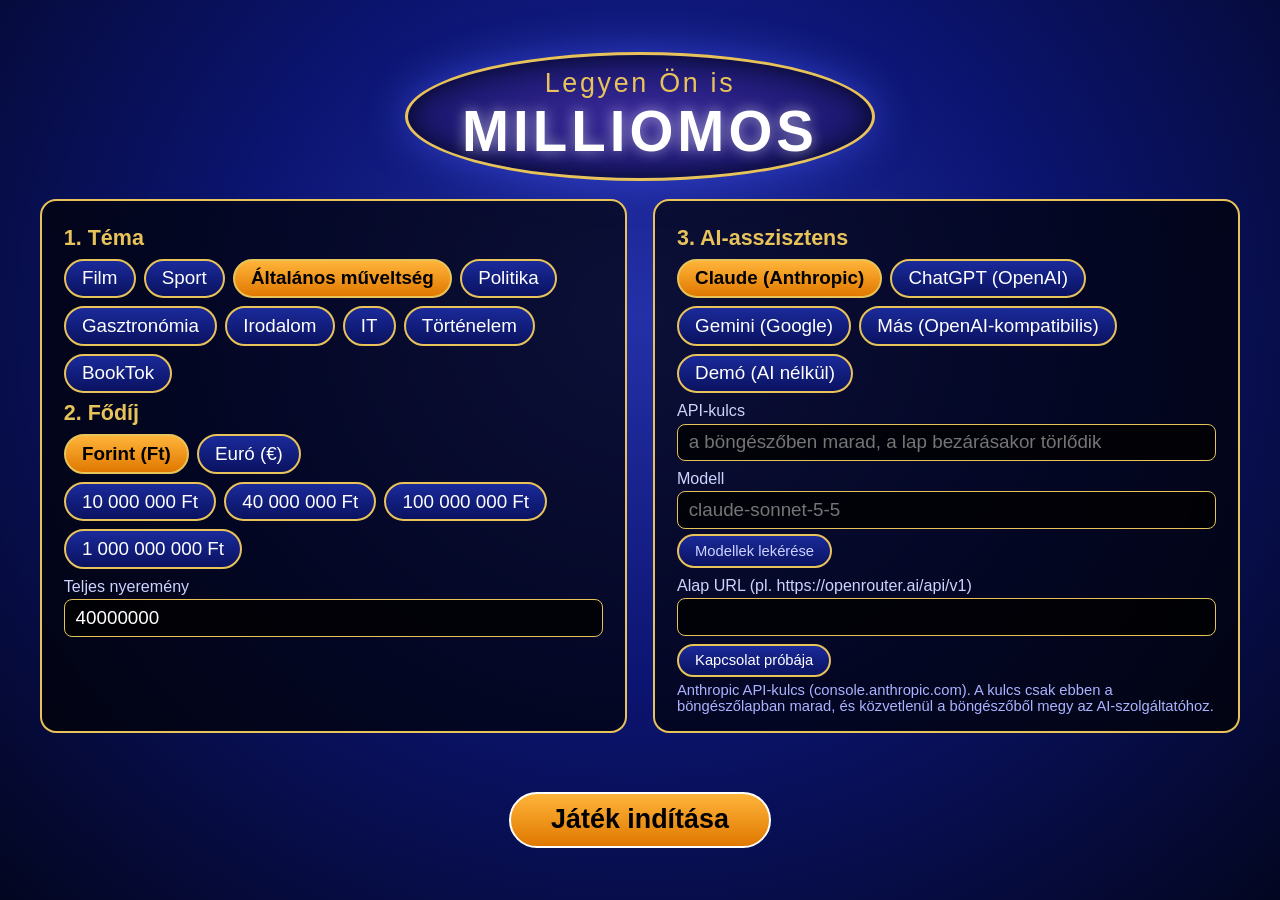
<file: index.html>
<!doctype html>
<html lang="hu">
<head>
<meta charset="utf-8">
<meta name="viewport" content="width=device-width, initial-scale=1">
<title>Legyen Ön is milliomos?</title>
<link rel="stylesheet" href="style.css">
</head>
<body>
<div id="kijelzo">

  <!-- KEZDŐKÉPERNYŐ -->
  <section id="kezdo" class="kepernyo aktiv">
    <div class="logo"><span>Legyen Ön is</span><b>MILLIOMOS</b></div>
    <div class="kezdo-racs">
      <div class="doboz">
        <h3>1. Téma</h3>
        <div class="gombsor" id="temak"></div>
        <h3>2. Fődíj</h3>
        <div class="gombsor" id="penznemek">
          <button class="valaszto" data-p="HUF">Forint (Ft)</button>
          <button class="valaszto" data-p="EUR">Euró (€)</button>
        </div>
        <div class="gombsor" id="eloszto"></div>
        <label class="mezo">Teljes nyeremény
          <input id="fodij" type="number" min="15" step="1">
        </label>
      </div>
      <div class="doboz">
        <h3>3. AI-asszisztens</h3>
        <div class="gombsor" id="szolgaltatok"></div>
        <label class="mezo" id="kulcs-sor">API-kulcs
          <input id="kulcs" type="password" autocomplete="off" placeholder="a böngészőben marad, a lap bezárásakor törlődik">
        </label>
        <label class="mezo" id="modell-sor">Modell
          <input id="modell" type="text" autocomplete="off" list="modell-lista">
          <datalist id="modell-lista"></datalist>
          <button type="button" class="valaszto" id="modellek-gomb" style="margin-top:.4rem;font-size:1.1rem">Modellek lekérése</button>
        </label>
        <label class="mezo" id="url-sor">Alap URL (pl. https://openrouter.ai/api/v1)
          <input id="alapurl" type="text" autocomplete="off">
        </label>
        <button type="button" class="valaszto" id="proba-gomb" style="font-size:1.1rem">Kapcsolat próbája</button>
        <p class="sugo" id="proba-eredmeny"></p>
        <p class="sugo" id="ai-sugo"></p>
      </div>
    </div>
    <p id="kezdo-hiba" class="hiba"></p>
    <button id="inditas" class="nagy-gomb">Játék indítása</button>
  </section>

  <!-- BETÖLTÉS -->
  <section id="betoltes" class="kepernyo">
    <div class="logo"><span>Legyen Ön is</span><b>MILLIOMOS</b></div>
    <p class="betoltes-szoveg">Az AI most állítja össze a kérdéseket…</p>
    <div class="pontok"><i></i><i></i><i></i></div>
    <p id="idoszamlalo" class="sugo"></p>
    <pre id="naplo"></pre>
    <button id="megse" class="nagy-gomb kicsi-gomb">Mégse</button>
  </section>

  <!-- JÁTÉK -->
  <section id="jatek" class="kepernyo">
    <div class="bal">
      <div class="felso">
        <div class="segitsegek">
          <button class="segitseg" id="seg-felezo" title="Felező">50:50</button>
          <button class="segitseg" id="seg-telefon" title="Telefonos segítség">☎</button>
          <button class="segitseg" id="seg-kozonseg" title="Közönség segítsége">👥</button>
        </div>
        <div class="tema-cimke" id="tema-cimke"></div>
      </div>
      <div class="kozep"><div class="logo kicsi"><span>Legyen Ön is</span><b>MILLIOMOS</b></div></div>
      <div class="also">
        <div class="kerdes-doboz hex" id="kerdes"></div>
        <div class="valaszok" id="valaszok"></div>
      </div>
    </div>
    <aside class="jobb">
      <ol id="letra"></ol>
      <div class="vezerlok">
        <button id="b-vegleges" class="vez">Végleges válasz</button>
        <button id="b-forras" class="vez" hidden>🔍 Forrás ellenőrzés</button>
        <button id="b-tovabb" class="vez" hidden>Tovább ▶</button>
        <div class="vez-sor">
          <button id="b-feladom" class="vez kicsi-vez">Feladom</button>
          <button id="b-hang" class="vez kicsi-vez">🔊</button>
          <button id="b-teljes" class="vez kicsi-vez">⛶</button>
        </div>
      </div>
    </aside>
  </section>

  <!-- VÉGE -->
  <section id="vege" class="kepernyo">
    <div class="logo"><span>Legyen Ön is</span><b>MILLIOMOS</b></div>
    <p id="vege-cim" class="vege-cim"></p>
    <p id="vege-osszeg" class="vege-osszeg"></p>
    <button id="ujra" class="nagy-gomb">Új játék</button>
  </section>

  <!-- FELUGRÓ ABLAK (segítségek, forrás) -->
  <div id="takaro" class="takaro" hidden>
    <div class="ablak">
      <div id="ablak-tartalom"></div>
      <button id="ablak-zar" class="nagy-gomb kicsi-gomb">Bezár</button>
    </div>
  </div>
</div>
<script src="demo.js"></script>
<script src="qr.js"></script>
<script src="kozonseg.js"></script>
<script src="ai.js"></script>
<script src="app.js"></script>
</body>
</html>
</file>
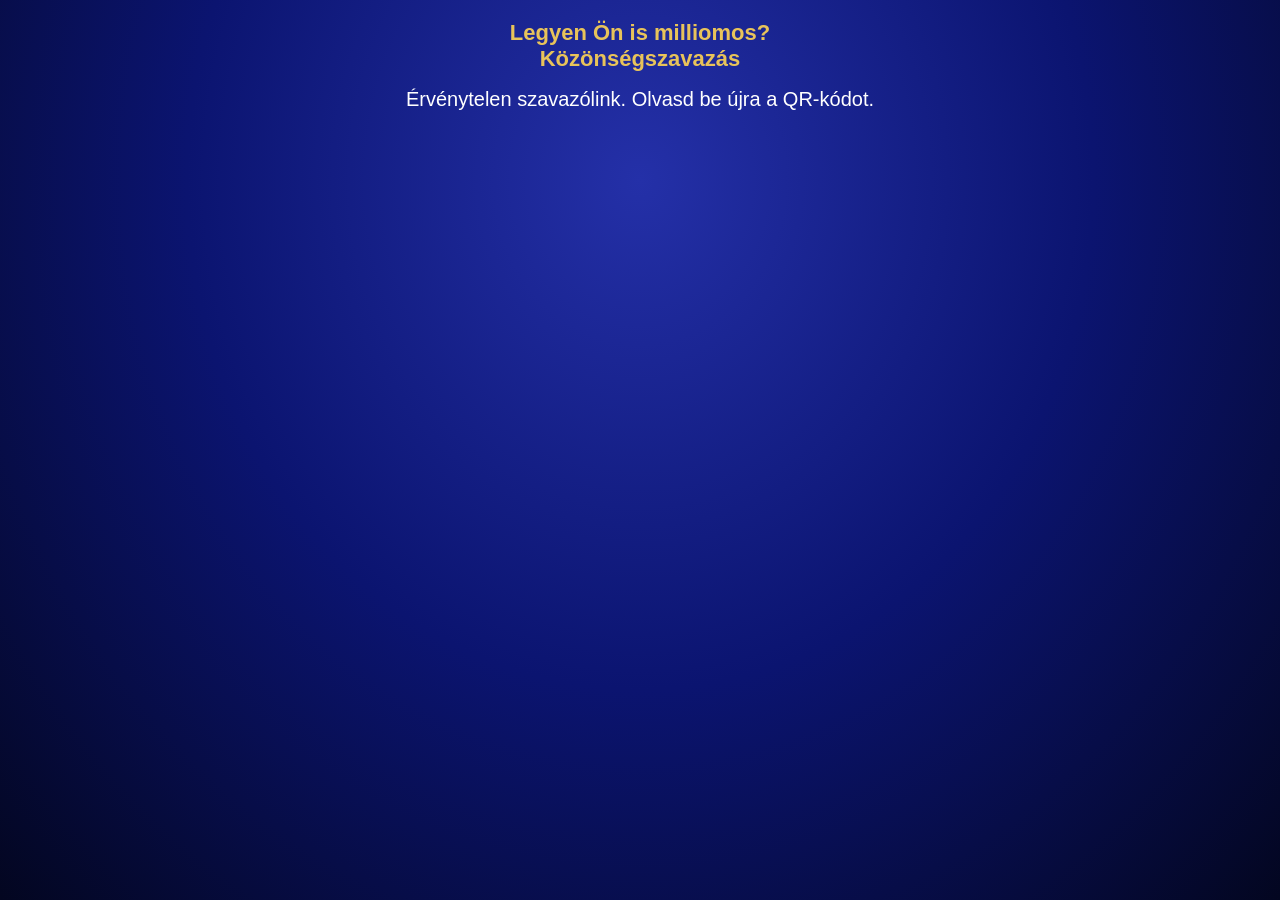
<file: szavaz.html>
<!doctype html>
<html lang="hu">
<head>
<meta charset="utf-8">
<meta name="viewport" content="width=device-width, initial-scale=1">
<title>Közönségszavazás</title>
<style>
  *{box-sizing:border-box}
  body{margin:0;min-height:100vh;background:radial-gradient(ellipse at 50% 20%,#2430a8,#0b1470 50%,#030620);color:#fff;font-family:"Segoe UI",Arial,sans-serif;display:flex;flex-direction:column;align-items:center;padding:20px 16px;gap:16px}
  h1{margin:0;font-size:22px;text-align:center;color:#e8c35a}
  #uzenet{font-size:20px;text-align:center;min-height:56px}
  #gombok{display:grid;grid-template-columns:1fr 1fr;gap:14px;width:100%;max-width:420px}
  #kerdes{font-size:22px;text-align:center;max-width:420px;line-height:1.35;background:#0a1260;border:2px solid #e8c35a;border-radius:14px;padding:14px 16px}
  #kerdes:empty{display:none}
  #gombok{grid-template-columns:1fr !important}
  button{font:inherit;font-size:22px;font-weight:700;color:#fff;border:3px solid #e8c35a;border-radius:18px;padding:16px 14px;background:linear-gradient(#2a3ad0,#0a1260);display:flex;gap:12px;align-items:center;text-align:left}
  button b{font-size:32px;color:#f39a1e;min-width:34px}
  button.kivalasztott b{color:#000}
  button.kivalasztott{background:linear-gradient(#ffb43a,#e07800);color:#000}
  button:disabled{opacity:.45}
  .kicsi{font-size:14px;color:#aab3ff;text-align:center}
</style>
</head>
<body>
<h1>Legyen Ön is milliomos?<br>Közönségszavazás</h1>
<div id="kerdes"></div>
<div id="uzenet">Kapcsolódás…</div>
<div id="gombok"></div>
<div class="kicsi" id="lab"></div>
<script>
'use strict';
const P = new URLSearchParams(location.search), T = P.get('t') || '', NTFY = P.get('ntfy') || 'https://ntfy.sh';
const $ = s => document.querySelector(s);
let id; try { id = localStorage.getItem('milliomos-id'); if (!id) { id = Math.random().toString(36).slice(2, 12); localStorage.setItem('milliomos-id', id); } } catch { id = Math.random().toString(36).slice(2, 12); }
let all = { nyitva: false, q: null, o: [], k: '', s: {} }, valasztott = null;

function rajz() {
  $('#kerdes').textContent = all.k || '';
  const g = $('#gombok'); g.textContent = '';
  all.o.forEach(b => {
    const gomb = document.createElement('button'); gomb.dataset.b = b; gomb.className = b === valasztott ? 'kivalasztott' : ''; gomb.disabled = !all.nyitva;
    const betu = document.createElement('b'); betu.textContent = b + ':'; const szoveg = document.createElement('span'); szoveg.textContent = all.s[b] || '';
    gomb.append(betu, szoveg); g.appendChild(gomb);
  });
  $('#uzenet').textContent = !all.q ? 'Várj, amíg a játékvezető elindítja a szavazást.'
    : !all.nyitva ? (valasztott ? `A szavazás lezárult. A te szavazatod: ${valasztott}.` : 'A szavazás lezárult.')
    : valasztott ? `Elküldve: ${valasztott} ✔ Módosíthatod, amíg a szavazás nyitva van.` : 'Szavazz! Melyik a helyes válasz?';
}
if (!/^milliomos-[a-z0-9]{8,32}$/.test(T)) { $('#uzenet').textContent = 'Érvénytelen szavazólink. Olvasd be újra a QR-kódot.'; }
else {
  rajz();
  const es = new EventSource(`${NTFY}/${T}/sse?since=20m`);
  es.onerror = () => { $('#lab').textContent = 'Kapcsolódási probléma – megpróbálom újra…'; };
  es.onopen = () => { $('#lab').textContent = ''; };
  es.onmessage = e => {
    try {
      const m = JSON.parse(JSON.parse(e.data).message);
      if (m.t === 'nyit' && typeof m.q === 'string' && Array.isArray(m.o) && m.o.every(x => /^[A-D]$/.test(x))) {
        if (m.q !== all.q) valasztott = null; all = { nyitva: true, q: m.q, o: m.o, k: typeof m.k === 'string' ? m.k : '', s: m.s && typeof m.s === 'object' ? m.s : {} }; rajz();
      } else if (m.t === 'zar' && m.q === all.q) { all.nyitva = false; rajz(); }
    } catch {}
  };
  $('#gombok').addEventListener('click', async e => {
    const b = e.target.closest('button'); if (!b || !all.nyitva) return;
    const v = b.dataset.b;
    try {
      const r = await fetch(`${NTFY}/${T}`, { method: 'POST', body: JSON.stringify({ t: 'szav', q: all.q, id, v }) });
      if (!r.ok) throw new Error(); valasztott = v; rajz();
    } catch { $('#uzenet').textContent = 'Nem sikerült elküldeni, próbáld újra.'; }
  });
}
</script>
</body>
</html>
</file>
<file: style.css>
:root{--kek:#0b1a6b;--sotet:#050a33;--arany:#e8c35a;--narancs:#f39a1e;--zold:#1fa84f;--piros:#d33;--szoveg:#fff}
*{box-sizing:border-box}
html{font-size:min(1.9vh,1.05vw)}
body{margin:0;background:#000;color:var(--szoveg);font-family:"Segoe UI",Arial,sans-serif;overflow:hidden}
#kijelzo{width:100vw;height:100vh;background:radial-gradient(ellipse at 50% 35%,#2430a8 0,#0b1470 45%,#030620 100%);position:relative}
button{font:inherit;color:inherit;cursor:pointer}
.kepernyo{display:none;position:absolute;inset:0;padding:2rem 3rem}
.kepernyo.aktiv{display:flex}
#kezdo,#betoltes,#vege{flex-direction:column;align-items:center;justify-content:center;gap:1.4rem}
.logo{text-align:center;border:.25rem solid var(--arany);border-radius:50%;padding:1rem 4rem;background:radial-gradient(ellipse,#3b2a9a,#0a0f5a);box-shadow:0 0 3rem #4a5cff88,inset 0 0 2rem #000a}
.logo span{display:block;font-size:2rem;letter-spacing:.2rem;color:var(--arany)}
.logo b{display:block;font-size:4.2rem;letter-spacing:.3rem;text-shadow:0 0 1rem #fff8}
.logo.kicsi{padding:.6rem 3rem;transform:scale(.8)}
.kezdo-racs{display:grid;grid-template-columns:1fr 1fr;gap:2rem;width:100%;max-width:90rem}
.doboz{background:#000a;border:.15rem solid var(--arany);border-radius:1.2rem;padding:1.2rem 1.6rem}
.doboz h3{margin:.6rem 0;color:var(--arany);font-size:1.6rem}
.gombsor{display:flex;flex-wrap:wrap;gap:.6rem;margin-bottom:.6rem}
.valaszto{background:linear-gradient(#1a2a9a,#0a1260);border:.15rem solid var(--arany);border-radius:2rem;padding:.5rem 1.2rem;font-size:1.4rem}
.valaszto.kivalasztva{background:linear-gradient(#ffb43a,#e07800);color:#000;font-weight:700}
.mezo{display:block;font-size:1.2rem;margin:.6rem 0;color:#cdd3ff}
.mezo input{display:block;width:100%;margin-top:.25rem;font-size:1.4rem;padding:.5rem .8rem;border-radius:.6rem;border:.1rem solid var(--arany);background:#000c;color:#fff}
.sugo{font-size:1.1rem;color:#aab3ff;margin:.4rem 0 0}
.hiba{color:#ff8a8a;font-size:1.4rem;min-height:1.6rem;margin:0;text-align:center;max-width:70rem}
.nagy-gomb{background:linear-gradient(#ffb43a,#e07800);border:.2rem solid #fff;border-radius:3rem;padding:.8rem 3rem;font-size:2rem;font-weight:700;color:#000}
.nagy-gomb:hover,.vez:hover:not(:disabled){filter:brightness(1.15)}
.nagy-gomb.kicsi-gomb{font-size:1.4rem;padding:.4rem 1.6rem}
.betoltes-szoveg{font-size:2rem}
.pontok i{display:inline-block;width:1.4rem;height:1.4rem;margin:0 .4rem;border-radius:50%;background:var(--arany);animation:pont 1s infinite}
.pontok i:nth-child(2){animation-delay:.2s}.pontok i:nth-child(3){animation-delay:.4s}
@keyframes pont{0%,100%{opacity:.2}50%{opacity:1}}

/* játék */
#jatek{gap:2rem;padding:1.5rem 2rem}
.bal{flex:1;display:flex;flex-direction:column;min-width:0}
.felso{display:flex;justify-content:space-between;align-items:center}
.segitsegek{display:flex;gap:1rem}
.segitseg{width:7rem;height:4.2rem;border-radius:50%/50%;border:.2rem solid var(--arany);background:radial-gradient(#2a3ad0,#0a1260);font-size:1.7rem;font-weight:700}
.segitseg:hover:not(:disabled){filter:brightness(1.3)}
.segitseg:disabled{opacity:.55}
.segitseg.hasznalt{opacity:.9;background:#222;border-color:#666;color:#999;position:relative}
.segitseg.hasznalt::after{content:"✕";position:absolute;inset:0;display:flex;align-items:center;justify-content:center;font-size:4rem;color:var(--piros);font-weight:900}
.tema-cimke{font-size:1.6rem;color:var(--arany);letter-spacing:.1rem}
.kozep{flex:1;display:flex;align-items:center;justify-content:center}
.hex{clip-path:polygon(2.5rem 0,calc(100% - 2.5rem) 0,100% 50%,calc(100% - 2.5rem) 100%,2.5rem 100%,0 50%)}
.kerdes-doboz,.valasz{background:linear-gradient(#0f1d8f,#050c52);border:0;position:relative}
.kerdes-doboz{padding:1.6rem 5rem;font-size:2.3rem;text-align:center;min-height:9rem;display:flex;align-items:center;justify-content:center;margin-bottom:1rem;filter:drop-shadow(0 0 .3rem var(--arany))}
.valaszok{display:grid;grid-template-columns:1fr 1fr;gap:.9rem 1.5rem}
.valasz{padding:1rem 3.5rem;font-size:2rem;text-align:left;display:flex;gap:1rem;align-items:center;min-height:5.6rem;filter:drop-shadow(0 0 .2rem var(--arany));transition:background .2s}
.valasz b{color:var(--narancs);font-size:2rem}
.valasz:hover:not(:disabled){background:linear-gradient(#2a3ad0,#0a1670)}
.valasz.kijelolt{background:linear-gradient(#ffb43a,#e07800);color:#000}.valasz.kijelolt b{color:#000}
.valasz.zold{background:linear-gradient(#35d870,#0e7a30);color:#fff;animation:villog .5s 4}.valasz.zold b{color:#fff}
.valasz.piros{background:linear-gradient(#f55,#900)}
.valasz.eltunt{visibility:hidden}
.valasz:disabled{cursor:default}
@keyframes villog{50%{filter:brightness(1.8)}}
.jobb{width:23rem;display:flex;flex-direction:column;gap:.8rem}
#letra{list-style:none;margin:0;padding:.6rem;display:flex;flex-direction:column-reverse;gap:.2rem;background:#000a;border:.15rem solid var(--arany);border-radius:1rem}
#letra li{display:flex;justify-content:space-between;font-size:1.45rem;padding:.12rem .8rem;border-radius:.4rem;color:var(--narancs);font-weight:600}
#letra li.biztos{color:#fff}
#letra li.mostani{background:var(--narancs);color:#000}
#letra li.elert{color:#6f7ad8}
.vezerlok{display:flex;flex-direction:column;gap:.5rem}
.vez{background:linear-gradient(#2a3ad0,#0a1260);border:.15rem solid var(--arany);border-radius:.8rem;padding:.6rem;font-size:1.4rem}
.vez:disabled{opacity:.4;cursor:default}
.vez.kiemelt{background:linear-gradient(#ffb43a,#e07800);color:#000;font-weight:700}
.vez[hidden]{display:none}
.vez-sor{display:flex;gap:.5rem}.kicsi-vez{flex:1;font-size:1.2rem}

/* vége */
.vege-cim{font-size:3rem;margin:0}.vege-osszeg{font-size:6rem;margin:0;color:var(--arany);font-weight:800;text-shadow:0 0 2rem #e8c35a88}

/* felugró ablak */
.takaro{position:absolute;inset:0;background:#000b;display:flex;align-items:center;justify-content:center;z-index:10}
.takaro[hidden]{display:none}
.ablak{background:linear-gradient(#0f1d8f,#050c52);border:.2rem solid var(--arany);border-radius:1.5rem;padding:2rem 3rem;min-width:50rem;max-width:80rem;text-align:center;display:flex;flex-direction:column;gap:1.5rem;align-items:center}
.ablak h2{margin:0;color:var(--arany);font-size:2.4rem}
.ablak p{font-size:1.7rem;margin:.3rem 0}
.ablak .nagy{font-size:2.2rem}
.ablak ul{text-align:left;font-size:1.5rem;margin:0}
.ablak a{color:#9cc0ff}
.ablak .ido{font-size:4rem;color:var(--narancs);font-weight:800}
.diagram{display:flex;gap:2rem;align-items:flex-end;height:20rem}
.oszlop{display:flex;flex-direction:column;align-items:center;justify-content:flex-end;height:100%;width:8rem}
.oszlop div{width:100%;background:linear-gradient(#ffb43a,#e07800);border-radius:.4rem .4rem 0 0;transition:height 1s}
.oszlop span{font-size:1.6rem;font-weight:700}.oszlop em{font-style:normal;font-size:2rem;color:var(--arany)}
.itelet{font-size:2.4rem;font-weight:800;padding:.3rem 1.6rem;border-radius:2rem}
.itelet.megerositve{background:var(--zold)}.itelet.ketseges{background:var(--narancs);color:#000}.itelet.hibas{background:var(--piros)}
.linkek{display:flex;gap:1rem;flex-wrap:wrap;justify-content:center}
.linkek a{background:#000a;border:.1rem solid var(--arany);border-radius:2rem;padding:.4rem 1.2rem;font-size:1.4rem;text-decoration:none}

@media (max-width:900px){html{font-size:2vw}.kezdo-racs{grid-template-columns:1fr}.kepernyo{overflow:auto}}

#kezdo{overflow-y:auto;justify-content:safe center}
.hiba:not(:empty){background:#400;border:.15rem solid #f66;border-radius:.8rem;padding:.6rem 1.2rem}

#naplo{font:1.1rem/1.5 Consolas,monospace;color:#bcd;background:#000a;border:.1rem solid #345;border-radius:.6rem;padding:.6rem 1rem;width:min(80rem,90%);max-height:14rem;overflow:auto;white-space:pre-wrap;margin:0}
#naplo:empty{display:none}

.kozonseg-racs{display:flex;gap:2.4rem;align-items:center;text-align:left}
.qr{width:20rem;flex:none;background:#fff;padding:.4rem;border-radius:1rem}.qr svg{display:block;width:100%}
.link{font-size:1.05rem;color:#aab3ff;word-break:break-all;max-width:36rem}
.kerdes-kicsi{font-size:1.5rem;max-width:60rem;line-height:1.5}
</file>
